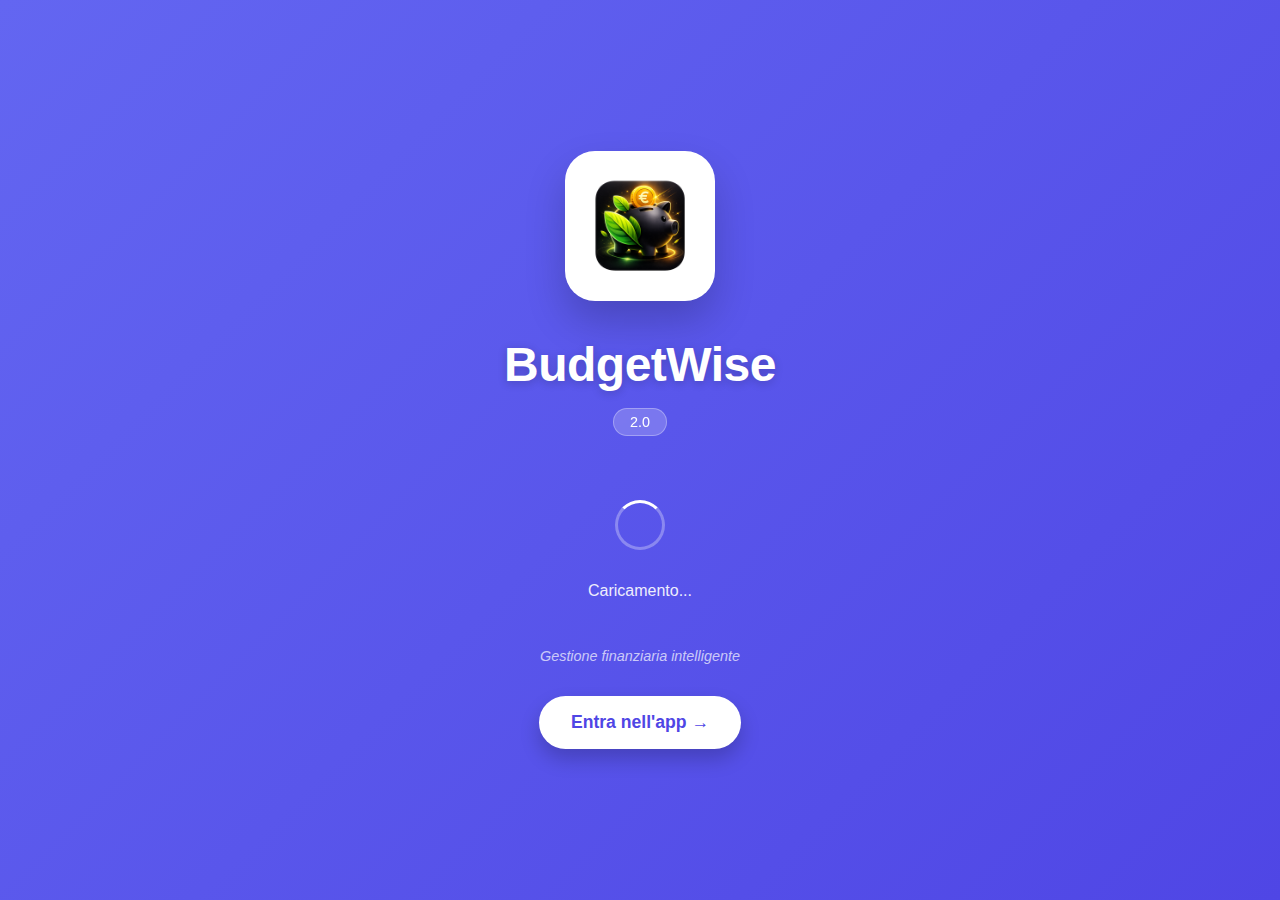
<file: splash.html>
<!DOCTYPE html>
<html lang="it">
<head>
    <meta charset="UTF-8">
    <meta name="viewport" content="width=device-width, initial-scale=1.0">
    <title>BudgetWise - Caricamento</title>
    <style>
        * {
            margin: 0;
            padding: 0;
            box-sizing: border-box;
        }

        body {
            background: linear-gradient(135deg, #6366f1 0%, #4f46e5 100%);
            min-height: 100vh;
            display: flex;
            align-items: center;
            justify-content: center;
            font-family: 'Inter', -apple-system, BlinkMacSystemFont, sans-serif;
        }

        .splash-container {
            text-align: center;
            padding: 2rem;
            animation: fadeIn 0.5s ease-out;
        }

        .icon-container {
            margin-bottom: 2rem;
            animation: float 3s ease-in-out infinite;
        }

        .icon-container img {
            width: 120px;
            height: 120px;
            border-radius: 30px;
            box-shadow: 0 20px 40px rgba(0, 0, 0, 0.2);
            background: white;
            padding: 20px;
        }

        h1 {
            color: white;
            font-size: 2.5rem;
            font-weight: 700;
            margin-bottom: 1rem;
            letter-spacing: -0.5px;
            text-shadow: 0 2px 10px rgba(0, 0, 0, 0.2);
        }

        .version {
            display: inline-block;
            background: rgba(255, 255, 255, 0.2);
            color: white;
            padding: 0.3rem 1rem;
            border-radius: 50px;
            font-size: 0.9rem;
            font-weight: 500;
            margin-bottom: 2rem;
            backdrop-filter: blur(5px);
            border: 1px solid rgba(255, 255, 255, 0.3);
        }

        .loader {
            margin: 2rem auto;
            width: 50px;
            height: 50px;
            border: 3px solid rgba(255, 255, 255, 0.3);
            border-top-color: white;
            border-radius: 50%;
            animation: spin 1s linear infinite;
        }

        .loading-text {
            color: white;
            font-size: 1rem;
            opacity: 0.9;
            margin-top: 1rem;
        }

        .tagline {
            color: rgba(255, 255, 255, 0.7);
            font-size: 0.9rem;
            margin-top: 3rem;
            font-style: italic;
        }
        
        .enter-btn {
            margin-top: 2rem;
            background: white;
            color: #4f46e5;
            border: none;
            padding: 1rem 2rem;
            border-radius: 50px;
            font-weight: 600;
            font-size: 1.1rem;
            cursor: pointer;
            box-shadow: 0 10px 20px rgba(0, 0, 0, 0.2);
            transition: transform 0.2s;
        }
        
        .enter-btn:hover {
            transform: scale(1.05);
        }

        @keyframes fadeIn {
            from { opacity: 0; transform: translateY(20px); }
            to { opacity: 1; transform: translateY(0); }
        }

        @keyframes float {
            0%, 100% { transform: translateY(0); }
            50% { transform: translateY(-10px); }
        }

        @keyframes spin {
            to { transform: rotate(360deg); }
        }

        @media (min-width: 768px) {
            .icon-container img {
                width: 150px;
                height: 150px;
            }

            h1 {
                font-size: 3rem;
            }
        }
    </style>
    <link rel="preconnect" href="https://fonts.googleapis.com">
    <link rel="preconnect" href="https://fonts.gstatic.com" crossorigin>
    <link href="https://fonts.googleapis.com/css2?family=Inter:wght@400;500;700&display=swap" rel="stylesheet">
</head>
<body>
    <div class="splash-container">
        <div class="icon-container">
            <img src="icon-512.png" alt="BudgetWise Logo">
        </div>
        
        <h1>BudgetWise</h1>
        <div class="version">2.0</div>
        
        <div class="loader"></div>
        
        <div class="loading-text">
            Caricamento...
        </div>
        
        <div class="tagline">
            Gestione finanziaria intelligente
        </div>
        
        <!-- Pulsante per entrare manualmente, nel caso il reindirizzamento non funzioni -->
        <button class="enter-btn" onclick="window.location.href='index.html'">
            Entra nell'app →
        </button>
    </div>

    <!-- Il reindirizzamento automatico è stato rimosso per evitare loop -->
    <!-- Ora l'utente deve cliccare il pulsante per entrare -->
</body>
</html>
</file>
